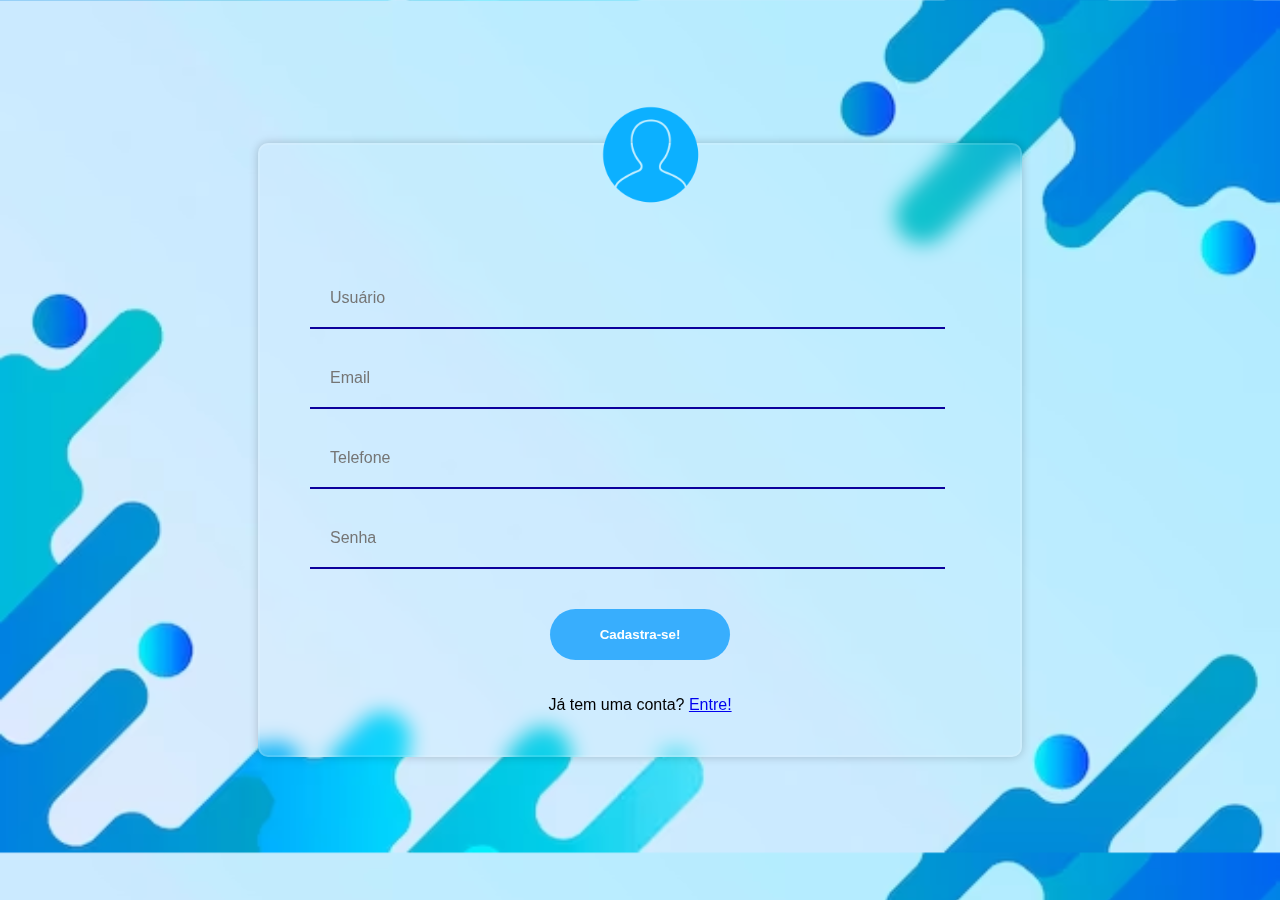
<file: cadastro/index.html>
<!DOCTYPE html>
<html lang="en">
<head>
    <meta charset="UTF-8">
    <meta name="viewport" content="width=device-width, initial-scale=1.0">
    <title>Cadastro</title>
    <link rel="stylesheet" href="style.css">
</head>
<body>
    <div class="cadastro">
        <img class="emailimg" src="perfil.png" alt="">
        <div class="form">
            <form class="cadastro-form">
            <input type="text" placeholder="Usuário">
            <input type="email" placeholder="Email">
            <input type="tel" placeholder="Telefone">
            <input type="password" placeholder="Senha">
            <button type="submit">Cadastra-se!</button>
        </form>
        <p class="mensagem">Já tem uma conta? <a href="/login/index.html">Entre!</a></p>
    </div>
    </div>
    <script src="main.js"></script>
</body>
</html>
</file>
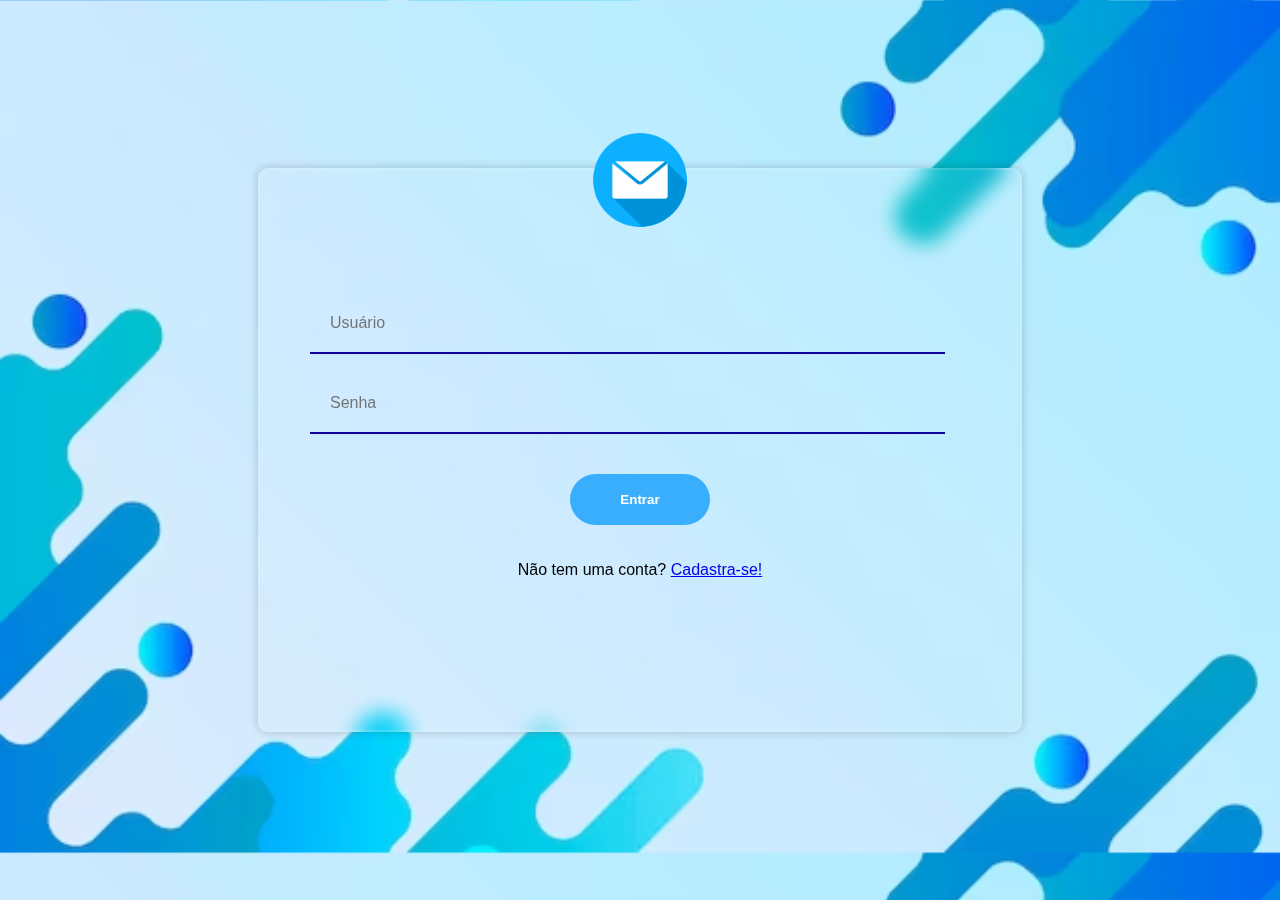
<file: login/index.html>
<!DOCTYPE html>
<html lang="en">
<head>
    <meta charset="UTF-8">
    <meta name="viewport" content="width=device-width, initial-scale=1.0">
    <title>Login</title>
    <link rel="stylesheet" href="style.css">
</head>
<body>
    <div class="login">
        <img class="emailimg" src="e-mail.png" alt="">
        <div class="form">
            <form class="login-form">
                <input type="text" placeholder="Usuário">
                <input type="password" placeholder="Senha">
                <button type="submit">Entrar</button>
            </form>
            <p class="mensagem">Não tem uma conta? <a href="/cadastro/index.html">Cadastra-se!</a></p>
        </div>
    </div>
    <script src="main.js"></script>
</body>
</html>
</file>
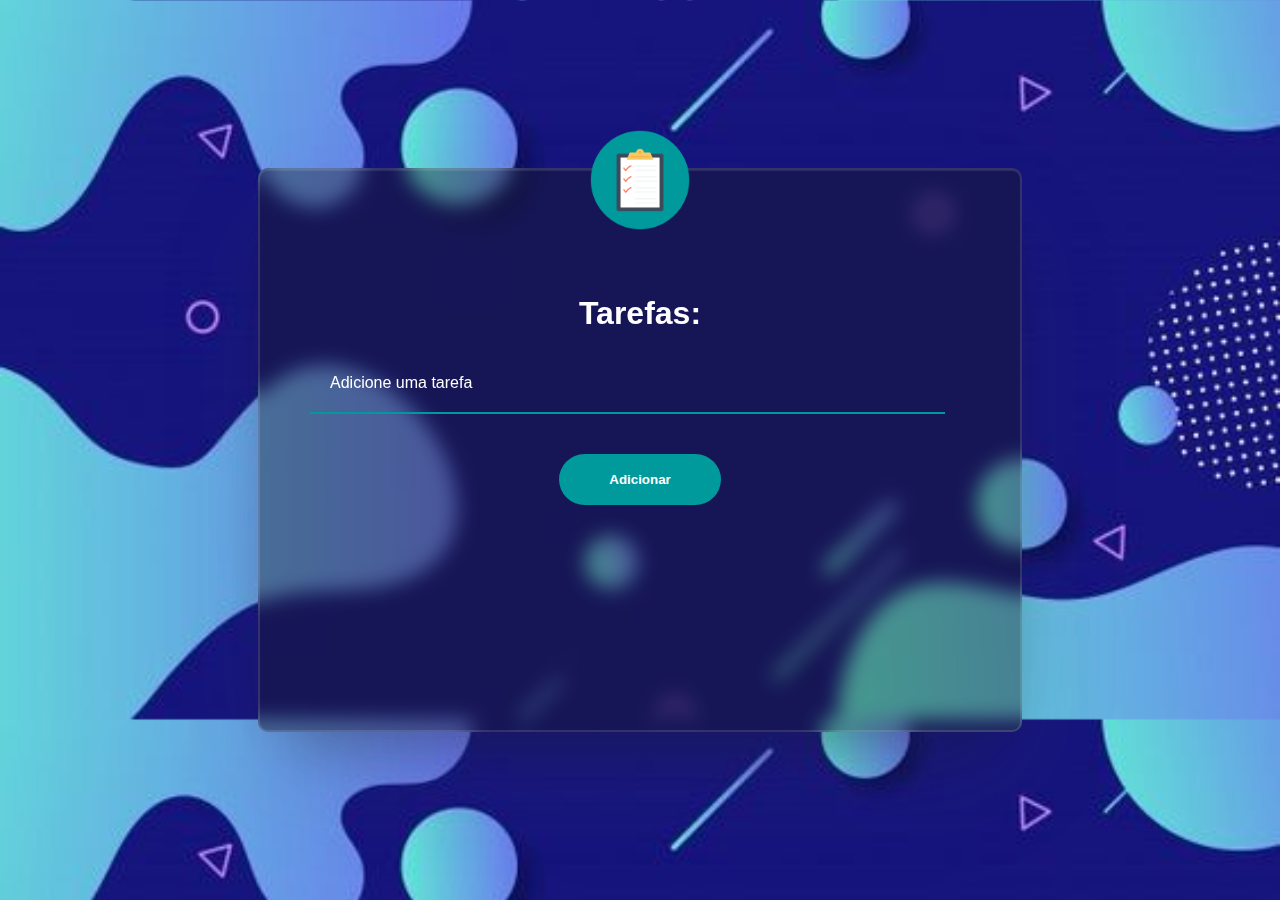
<file: tarefas/index.html>
<!DOCTYPE html>
<html lang="en">
<head>
    <meta charset="UTF-8">
    <meta name="viewport" content="width=device-width, initial-scale=1.0">
    <title>Document</title>
    <link rel="stylesheet" href="style.css">
</head>
<body>
    <div class="container">
        <img class="emailimg" src="tarefa-concluida (5).png" alt="">
        <h1>Tarefas:</h1>
        <form class="form">
            <input type="text" id="input" placeholder="Adicione uma tarefa">
            <button type="submit">Adicionar</button>
        </form>
        <ul id="lista"></ul>
    </div>
    <script src="main.js"></script>
</body>
</html>
</file>
<file: cadastro/style.css>
body{
    background-image: url("fundo-fluido-azul_53876-114597.jpg");
  font-family: Arial, sans-serif;
    margin: 0;
    padding: 0;
    display: flex;
    justify-content: center;
    align-items: center;
    height: 100vh;
    background-size: 100%;
}
.cadastro{
    background-color:#ffffff10;
        border-radius: 10px;
        box-shadow: 0 0 10px rgba(0, 0, 0, 0.2);
        text-align: center;
        align-items: center;
        padding: 30px;
        width: 700px;
        border: 2px solid #ffffff20;
        backdrop-filter: blur(10px);
        height: 550px;
}
.emailimg{
    width: 100px;
    margin-top: -70px;
    margin-bottom: 40px;
    margin-left: 22px;
}
input{
    display: flex;
    /* text-align: center;
    align-items: center; */
    margin: 20px;
    width: 85%;
    padding: 20px;
    border: 0;
    border-bottom: 2px solid #0d009c;
    background-color: transparent;
    outline: none;
    font-size: 16px;
    /* border-radius: 0; */
    
}
button {
    padding: 18px 50px;
    border: 0;
   margin: 20px 0;
    border-radius: 100px;
    background-color: #38aefd;
    color: #ffffff;
    font-weight: Bold;
    transition: all 0.5s;
    -webkit-transition: all 0.5s;
  }
  
  button:hover {
    background-color: #6fc5ff;
    box-shadow: 0 0 20px #6fc5ff50;
    transform: scale(1.1);
  }
  
  button:active {
    background-color: #3d94cf;
    transition: all 0.25s;
    -webkit-transition: all 0.25s;
    box-shadow: none;
    transform: scale(0.98);
  }
</file>
<file: login/style.css>
body{
    background-image: url("fundo-fluido-azul_53876-114597.jpg");
  font-family: Arial, sans-serif;
    margin: 0;
    padding: 0;
    display: flex;
    justify-content: center;
    align-items: center;
    height: 100vh;
    background-size: 100%;
}
.login{
    background-color:#ffffff10;
        border-radius: 10px;
        box-shadow: 0 0 10px rgba(0, 0, 0, 0.2);
        text-align: center;
        align-items: center;
        padding: 30px;
        width: 700px;
        border: 2px solid #ffffff20;
        backdrop-filter: blur(10px);
        height: 500px;
}
.emailimg{
    width: 100px;
    margin-top: -70px;
    margin-bottom: 40px;
}
input{
    display: flex;
    /* text-align: center;
    align-items: center; */
    margin: 20px;
    width: 85%;
    padding: 20px;
    border: 0;
    border-bottom: 2px solid #0d009c;
    background-color: transparent;
    outline: none;
    font-size: 16px;
    /* border-radius: 0; */
    
}
button {
    padding: 18px 50px;
    border: 0;
   margin: 20px 0;
    border-radius: 100px;
    background-color: #38aefd;
    color: #ffffff;
    font-weight: Bold;
    transition: all 0.5s;
    -webkit-transition: all 0.5s;
  }
  
  button:hover {
    background-color: #6fc5ff;
    box-shadow: 0 0 20px #6fc5ff50;
    transform: scale(1.1);
  }
  
  button:active {
    background-color: #3d94cf;
    transition: all 0.25s;
    -webkit-transition: all 0.25s;
    box-shadow: none;
    transform: scale(0.98);
  }
</file>
<file: tarefas/style.css>
body{
    background-image: url("d5aba088f4dd5e3c876f450e0a38880b.jpg");
  font-family: Arial, sans-serif;
    margin: 0;
    padding: 0;
    display: flex;
    justify-content: center;
    align-items: center;
    height: 100vh;
    background-size: 100%;
}
.container{
    background-color:#18181860;
        border-radius: 10px;
        box-shadow: rgba(255, 255, 255, 0.1) 0px 1px 1px 0px inset, rgba(50, 50, 93, 0.25) 0px 50px 100px -20px, rgba(0, 0, 0, 0.3) 0px 30px 60px -30px;
        text-align: center;
        align-items: center;
        padding: 30px;
        width: 700px;
        border: 2px solid #ffffff20;
        backdrop-filter: blur(10px);
        height: 500px;
}
.emailimg{
    width: 100px;
    margin-top: -70px;
    margin-bottom: 40px;
}
h1{
    color: white;
}
input{
    display: flex;
    margin: 20px;
    width: 85%;
    padding: 20px;
    border: 0;
    border-bottom: 2px solid #00999c;
    background-color: transparent;
    outline: none;
    font-size: 16px;
    color: white;
}
input::placeholder {
    color: white;
  }
button {
    padding: 18px 50px;
    border: 0;
   margin: 20px 0;
    border-radius: 100px; 
    background-color: #00999c;
    color: #ffffff;
    font-weight: Bold;
    transition: all 0.5s;
    -webkit-transition: all 0.5s;
  }
  /* background-color: #03b5b8; */
  
  button:hover {
    background-color: #03b5b8;
    box-shadow: 0 0 20px #6fc5ff50;
    transform: scale(1.1);
  }
  
  button:active {
    background-color: #3d94cf;
    transition: all 0.25s;
    -webkit-transition: all 0.25s;
    box-shadow: none;
    transform: scale(0.98);
  }
ul{
    color: white;
}
</file>
